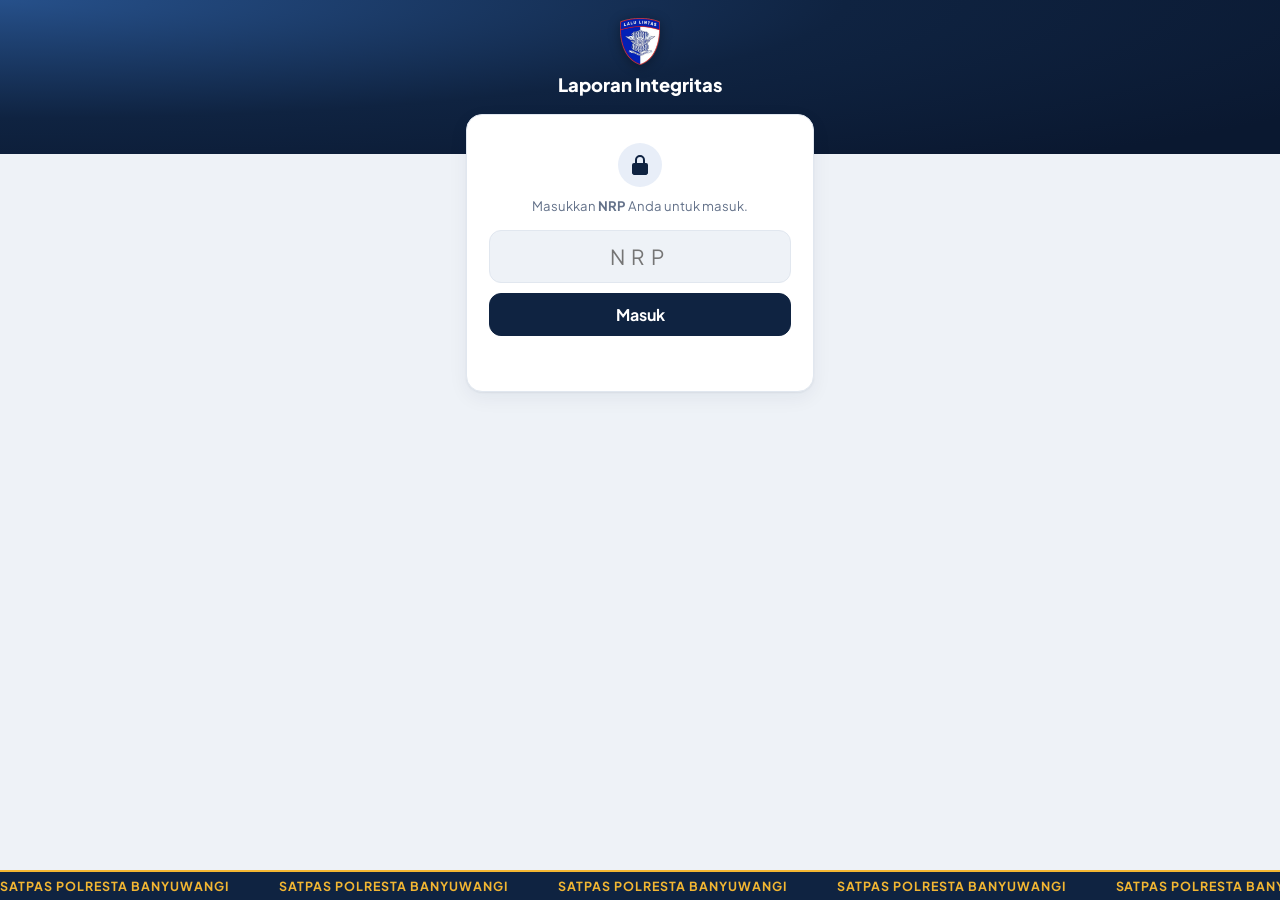
<file: web/index.html>
<!doctype html>
<html lang="id">
<head>
  <meta charset="utf-8">
  <meta name="viewport" content="width=device-width, initial-scale=1, viewport-fit=cover">
  <meta name="theme-color" content="#0f2341">
  <title>Laporan Integritas</title>
  <link rel="manifest" href="manifest.json">
  <link rel="icon" type="image/png" href="favicon.png">
  <link rel="apple-touch-icon" href="apple-touch-icon.png">
  <meta name="apple-mobile-web-app-capable" content="yes">
  <meta name="apple-mobile-web-app-title" content="Integritas">
  <link rel="preconnect" href="https://fonts.googleapis.com">
  <link rel="preconnect" href="https://fonts.gstatic.com" crossorigin>
  <link href="https://fonts.googleapis.com/css2?family=Plus+Jakarta+Sans:wght@400;500;600;700;800&display=swap" rel="stylesheet">
  <link rel="stylesheet" href="style.css">
</head>
<body>
  <header class="hero">
    <div class="hero-inner">
      <div class="brand">
        <img class="emblem" src="logo.png" alt="Logo Lalu Lintas">
        <div>
          <h1>Laporan Integritas</h1>
        </div>
      </div>
      <div id="installBar" class="install" hidden>
        <img src="icon-192.png" alt="">
        <div class="install-text">
          <b>Pasang aplikasi di HP</b>
          <span id="installHint">Buka langsung dari layar utama, tanpa browser.</span>
        </div>
        <button id="btnInstall" class="btn install-btn">Pasang</button>
        <button id="btnInstallClose" class="install-close" aria-label="Tutup">×</button>
      </div>
    </div>
  </header>

  <div id="installSheet" class="ios-sheet" hidden>
    <div class="card ios-card">
      <h2 id="sheetTitle"></h2>
      <ol id="sheetSteps"></ol>
      <p id="sheetNote" class="muted"></p>
      <button id="btnSheetOk" class="btn primary block">Mengerti</button>
    </div>
  </div>

  <section id="login" class="login" hidden>
    <div class="card login-card">
      <svg class="lock" viewBox="0 0 24 24" aria-hidden="true"><path d="M7 10V7a5 5 0 0 1 10 0v3h1a2 2 0 0 1 2 2v8a2 2 0 0 1-2 2H6a2 2 0 0 1-2-2v-8a2 2 0 0 1 2-2zm2 0h6V7a3 3 0 0 0-6 0z" fill="currentColor"/></svg>
      <p class="muted">Masukkan <b>NRP</b> Anda untuk masuk.</p>
      <input id="pin" type="password" inputmode="numeric" autocomplete="off" placeholder="NRP">
      <button id="btnLogin" class="btn primary block">Masuk</button>
      <p id="loginMsg" class="msg"></p>
    </div>
  </section>

  <main id="app" hidden>
    <div class="mode" id="mode">
      <button data-m="lapor" id="btnModeLapor">Lapor CW</button>
      <button data-m="ceklok" id="btnModeCeklok" hidden>Ceklok Satpas</button>
      <button data-m="nilai" id="btnModeNilai">Nilai Saya</button>
      <button data-m="rekapInt" id="btnModeRekapInt" hidden>Rekap Integritas</button>
      <button data-m="pembinaan" id="btnModePembinaan" hidden>Pembinaan</button>
      <button data-m="pantauan" id="btnModePantauan" hidden>Pantauan</button>
      <button data-m="rekap" id="btnModeRekap" hidden>Rekap Admin</button>
      <button data-m="adminMasuk" id="btnModeAdminMasuk" hidden>Admin</button>
    </div>

    <div id="laporView" hidden></div>
    <div id="ceklokView" hidden></div>
    <div id="nilaiView" hidden></div>
    <div id="rekapIntView" hidden></div>
    <div id="pembinaanView" hidden></div>
    <div id="pantauanView" hidden></div>
    <div id="adminMasukView" hidden></div>

    <div id="rekapView" hidden>
    <section class="card">
      <div class="date-row">
        <button class="icon-btn" id="prevDay" aria-label="Hari sebelumnya">‹</button>
        <div class="date-mid">
          <b id="dateLabel">Memuat…</b>
          <select id="day" aria-label="Pilih tanggal"></select>
        </div>
        <button class="icon-btn" id="nextDay" aria-label="Hari berikutnya">›</button>
      </div>
      <div class="top">
        <div class="h"><b id="sumH">0</b><span>Hadir</span></div>
        <div class="t"><b id="sumT">0</b><span>Tidak hadir</span></div>
        <div class="k"><b id="sumK">0</b><span>Belum diisi</span></div>
      </div>
      <div class="top-foot">
        <span id="progress" class="muted"></span>
        <span><button id="btnReload" class="link muted-link">⟳ Muat ulang</button> · <button id="btnLogout" class="link muted-link">Keluar</button></span>
      </div>
    </section>

    <div id="simpulList"></div>

    <section class="card wa">
      <h2>Teks Laporan WhatsApp</h2>
      <label class="opt"><input type="checkbox" id="onlyTH"> Ringkas: hanya tulis yang tidak hadir / ada catatan</label>
      <textarea id="waText" rows="14" readonly></textarea>
      <div class="actions">
        <button class="btn" id="btnCopy">Salin teks</button>
        <a class="btn wa-btn" id="btnWa" target="_blank" rel="noopener">Kirim ke WhatsApp</a>
      </div>
    </section>
    </div>
  </main>

  <footer id="saveBar" class="savebar" hidden>
    <span id="saveInfo"></span>
    <button class="btn primary" id="btnSave">Simpan</button>
  </footer>
  <div id="toast" hidden></div>

  <!-- running text di bawah layar; isi digandakan agar geraknya menyambung tanpa jeda -->
  <div class="ticker" aria-label="Satpas Polresta Banyuwangi">
    <div class="ticker-track" aria-hidden="true">
      <span>SATPAS POLRESTA BANYUWANGI</span><span>SATPAS POLRESTA BANYUWANGI</span><span>SATPAS POLRESTA BANYUWANGI</span><span>SATPAS POLRESTA BANYUWANGI</span>
      <span>SATPAS POLRESTA BANYUWANGI</span><span>SATPAS POLRESTA BANYUWANGI</span><span>SATPAS POLRESTA BANYUWANGI</span><span>SATPAS POLRESTA BANYUWANGI</span>
    </div>
  </div>

  <script src="config.js"></script>
  <script src="app.js"></script>
</body>
</html>
</file>
<file: web/style.css>
:root {
  --bg: #eef2f7;
  --card: #ffffff;
  --text: #13213a;
  --muted: #64728a;
  --line: #e1e7ef;
  --navy: #0f2341;
  --gold: #f2b632;
  --hadir: #1f9d55;
  --hadir-bg: #e6f6ec;
  --th: #dc3545;
  --th-bg: #fdecee;
  --kosong: #8a94a3;
  --warn: #8a5a00;
  --warn-bg: #fff4dc;
  --shadow: 0 1px 2px rgba(15, 35, 65, .06), 0 6px 20px rgba(15, 35, 65, .06);
}
@media (prefers-color-scheme: dark) {
  :root {
    --bg: #0b1220;
    --card: #141d2e;
    --text: #e8edf5;
    --muted: #94a1b6;
    --line: #253149;
    --hadir-bg: #15321f;
    --th-bg: #3a1a20;
    --warn: #f2c55c;
    --warn-bg: #3a2e12;
    --shadow: 0 1px 2px rgba(0, 0, 0, .3);
  }
}
* { box-sizing: border-box; }
[hidden] { display: none !important; }
html { -webkit-text-size-adjust: 100%; }
body {
  margin: 0;
  background: var(--bg);
  color: var(--text);
  padding-bottom: 120px;   /* bar simpan + running text */
  font-family: "Plus Jakarta Sans", system-ui, -apple-system, "Segoe UI", Roboto, sans-serif;
}
button, input, select, textarea { font: inherit; color: inherit; }
.muted { color: var(--muted); font-size: .82rem; }

/* ---------- Header ---------- */
.hero {
  background: radial-gradient(120% 140% at 0% 0%, #26508a 0%, var(--navy) 55%, #0a1830 100%);
  color: #fff;
  padding: 18px 16px 58px;
  padding-top: max(18px, env(safe-area-inset-top));
}
.hero-inner { max-width: 760px; margin: 0 auto; }
.brand { display: flex; flex-direction: column; gap: 8px; align-items: center; text-align: center; }
.emblem { width: 40px; height: 47px; flex: none; object-fit: contain; filter: drop-shadow(0 2px 6px rgba(0,0,0,.35)); }
.brand h1 { margin: 0; font-size: 1.15rem; font-weight: 800; }
.brand p { margin: 2px 0 0; font-size: .8rem; color: #c4d2e8; }

/* ---------- Ajakan pasang aplikasi ---------- */
.install {
  display: flex; align-items: center; gap: 10px; margin-top: 14px;
  background: rgba(255,255,255,.12); border: 1px solid rgba(255,255,255,.2);
  border-radius: 14px; padding: 10px 10px 10px 12px;
}
.install img { width: 36px; height: 36px; border-radius: 9px; flex: none; background: #fff; }
.install-text { flex: 1; min-width: 0; display: grid; }
.install-text b { font-size: .9rem; }
.install-text span { font-size: .75rem; color: #c4d2e8; }
.btn.install-btn { background: var(--gold); border-color: var(--gold); color: var(--navy); padding: 8px 14px; flex: none; }
.install-close { background: none; border: 0; color: #c4d2e8; font-size: 1.3rem; cursor: pointer; padding: 0 4px; flex: none; }
.ios-sheet {
  position: fixed; inset: 0; z-index: 20; background: rgba(5, 12, 25, .55);
  display: flex; align-items: flex-end; justify-content: center; padding: 16px;
}
.ios-card { width: 100%; max-width: 420px; margin: 0; }
.ios-card h2 { margin: 0 0 8px; font-size: 1.05rem; }
.ios-card ol { margin: 0 0 8px; padding-left: 20px; line-height: 1.7; font-size: .9rem; }
.ios-share { display: inline-block; border: 1px solid var(--line); border-radius: 6px; padding: 0 5px; }

main { max-width: 760px; margin: -42px auto 0; padding: 0 16px; }
/* tampilan admin di PC: Rekap Admin / Rekap Integritas melebar, simpul berjajar dua kolom */
@media (min-width: 900px) {
  main.lebar { max-width: 1080px; }
  main.lebar #simpulList { display: grid; grid-template-columns: repeat(2, minmax(0, 1fr)); gap: 0 14px; align-items: start; }
  main.lebar .mode button { flex: 0 1 auto; padding: 9px 18px; }
}
.card { background: var(--card); border: 1px solid var(--line); border-radius: 16px; box-shadow: var(--shadow); padding: 14px; margin-bottom: 14px; }

/* ---------- Login ---------- */
.login { max-width: 380px; margin: -40px auto 0; padding: 0 16px; }
.login-card { text-align: center; padding: 28px 22px; display: grid; gap: 10px; }
.login-card h2 { margin: 0; }
.login-card .muted { margin: 0 0 6px; }
.lock { width: 44px; height: 44px; margin: 0 auto; color: var(--navy); background: #e8eef8; border-radius: 50%; padding: 10px; }
.login-card input { text-align: center; font-size: 1.3rem; letter-spacing: .3em; padding: 12px; border-radius: 12px; border: 1px solid var(--line); background: var(--bg); }
.msg { color: var(--th); min-height: 1.2em; margin: 0; font-size: .9rem; }

/* ---------- Tombol ---------- */
.btn {
  border: 1px solid var(--line); background: var(--card); border-radius: 12px;
  padding: 10px 14px; font-weight: 700; cursor: pointer; text-align: center; text-decoration: none; color: var(--text);
}
.btn.primary { background: var(--navy); border-color: var(--navy); color: #fff; }
.btn.block { width: 100%; }
.btn:disabled { opacity: .55; cursor: default; }
.link { background: none; border: 0; color: var(--hadir); font-weight: 700; font-size: .82rem; cursor: pointer; padding: 4px 0; }
.link.muted-link { color: var(--muted); font-weight: 600; }
.icon-btn {
  width: 38px; height: 38px; flex: none; border-radius: 10px; border: 1px solid var(--line);
  background: var(--bg); font-size: 1.3rem; cursor: pointer; line-height: 1;
}
.icon-btn:disabled { opacity: .35; cursor: default; }

/* ---------- Ringkasan ---------- */
.date-row { display: flex; align-items: center; gap: 8px; margin-bottom: 12px; }
.date-mid { flex: 1; text-align: center; position: relative; }
.date-mid b { display: block; font-size: .98rem; }
.date-mid select { position: absolute; inset: 0; opacity: 0; cursor: pointer; width: 100%; }
.top { display: grid; grid-template-columns: repeat(3, 1fr); gap: 8px; text-align: center; }
.top div { padding: 8px 4px; border-radius: 12px; background: var(--bg); }
.top b { display: block; font-size: 1.5rem; line-height: 1.1; }
.top span { font-size: .75rem; color: var(--muted); }
.top .h b { color: var(--hadir); }
.top .t b { color: var(--th); }
.top .k b { color: var(--kosong); }
.top-foot { display: flex; justify-content: space-between; align-items: center; margin-top: 8px; }

/* ---------- Kartu simpul ---------- */
.simpul-head { display: flex; align-items: center; gap: 10px; cursor: pointer; user-select: none; }
.simpul-head h2 { margin: 0; font-size: 1rem; flex: 1; }
.count { font-size: .8rem; color: var(--muted); white-space: nowrap; }
.chev { transition: transform .2s; color: var(--muted); }
.simpul.closed .chev { transform: rotate(-90deg); }
.simpul.closed .body { display: none; }
.bar { display: flex; height: 6px; border-radius: 99px; overflow: hidden; background: var(--line); margin: 10px 0 4px; }
.bar i { display: block; }
.simpul-tools { display: flex; justify-content: space-between; align-items: center; margin: 8px 0 4px; }

.person { border-top: 1px solid var(--line); padding: 10px 0; }
.person.dirty { box-shadow: inset 3px 0 0 var(--gold); padding-left: 8px; }
.person.need { background: var(--th-bg); box-shadow: inset 3px 0 0 var(--th); border-radius: 10px; }
.person .line { display: flex; gap: 10px; align-items: center; }
.person .info { flex: 1; min-width: 0; }
.person .name { font-weight: 700; font-size: .92rem; }
.person .loc { font-size: .78rem; color: var(--muted); white-space: nowrap; overflow: hidden; text-overflow: ellipsis; }
.seg { display: flex; border: 1px solid var(--line); border-radius: 10px; overflow: hidden; flex: none; }
.seg button { border: 0; background: var(--card); padding: 8px 10px; font-size: .8rem; font-weight: 700; cursor: pointer; color: var(--muted); }
.seg button + button { border-left: 1px solid var(--line); }
.seg button.on.h { background: var(--hadir); color: #fff; }
.seg button.on.t { background: var(--th); color: #fff; }
.note { margin-top: 8px; }
.chips { display: flex; flex-wrap: wrap; gap: 6px; margin-bottom: 6px; }
.chips button {
  border: 1px solid var(--line); background: var(--bg); border-radius: 999px; padding: 4px 10px;
  font-size: .75rem; cursor: pointer;
}
.chips button.on { border-color: var(--th); background: var(--th-bg); color: var(--th); font-weight: 700; }
.chips.need button { border-color: var(--th); }
.need-msg { font-size: .75rem; color: var(--th); font-weight: 600; margin: 0 0 6px; }
.note input { width: 100%; border: 1px solid var(--line); background: var(--bg); border-radius: 10px; padding: 8px 10px; font-size: .85rem; }
.add-note { background: none; border: 0; color: var(--muted); font-size: .75rem; cursor: pointer; padding: 4px 0 0; }
.empty { text-align: center; color: var(--muted); padding: 24px 0; }

/* ---------- Laporan WhatsApp ---------- */
.wa h2 { margin: 0 0 4px; font-size: 1rem; }
.opt { display: flex; gap: 8px; align-items: center; font-size: .82rem; color: var(--muted); margin: 6px 0 8px; }
textarea {
  width: 100%; border: 1px solid var(--line); background: var(--bg); border-radius: 12px; padding: 10px;
  font-family: ui-monospace, Consolas, monospace; font-size: .8rem; resize: vertical;
}
.actions { display: flex; gap: 8px; margin-top: 8px; }
.actions .btn { flex: 1; }
.btn.wa-btn { background: #25d366; border-color: #25d366; color: #fff; }

/* ---------- Bar simpan ---------- */
.savebar {
  position: fixed; left: 0; right: 0; bottom: 0; background: var(--card); border-top: 1px solid var(--line);
  padding: 10px 16px; padding-bottom: max(10px, env(safe-area-inset-bottom));
  display: flex; gap: 10px; align-items: center; justify-content: center;
}
.savebar span { font-size: .82rem; color: var(--muted); }
.savebar .btn { padding: 10px 22px; }
/* bar simpan di atas running text */
.savebar { bottom: calc(30px + env(safe-area-inset-bottom)); padding-bottom: 10px; z-index: 6; }
#toast {
  position: fixed; bottom: 110px; left: 50%; transform: translateX(-50%); background: var(--navy); color: #fff;
  padding: 10px 16px; border-radius: 10px; font-size: .85rem; max-width: 90vw; text-align: center; z-index: 10;
}

/* ---------- Running text (footer) ---------- */
.ticker {
  position: fixed; left: 0; right: 0; bottom: 0; z-index: 5; overflow: hidden;
  height: calc(30px + env(safe-area-inset-bottom)); padding-bottom: env(safe-area-inset-bottom);
  background: var(--navy); border-top: 2px solid var(--gold);
}
.ticker-track { display: flex; width: max-content; height: 28px; align-items: center; animation: ticker 40s linear infinite; }
.ticker-track span { color: var(--gold); font-size: .78rem; font-weight: 700; letter-spacing: .08em; white-space: nowrap; padding-right: 4em; }
@keyframes ticker { from { transform: translateX(0); } to { transform: translateX(-50%); } }
@media (prefers-reduced-motion: reduce) {
  .ticker-track { animation: none; width: 100%; justify-content: center; }
  .ticker-track span:not(:first-child) { display: none; }
}

/* ---------- Pilihan mode ---------- */
.mode {
  display: flex; gap: 6px; background: var(--card); border: 1px solid var(--line); border-radius: 14px;
  padding: 5px; margin-bottom: 14px; box-shadow: var(--shadow);
}
.mode button { flex: 1; border: 0; background: none; border-radius: 10px; padding: 9px; font-weight: 700; cursor: pointer; color: var(--muted); }
.mode button.on { background: var(--navy); color: #fff; }
@media (prefers-color-scheme: dark) { .mode button.on { background: #26508a; } }

/* ---------- Lapor CW ---------- */
h2.t { margin: 0 0 4px; font-size: 1.05rem; }
.sub { margin: 0 0 12px; color: var(--muted); font-size: .85rem; }
.search { width: 100%; border: 1px solid var(--line); background: var(--bg); border-radius: 12px; padding: 11px 12px; margin-bottom: 8px; }
.pick {
  display: flex; width: 100%; text-align: left; gap: 10px; align-items: center; border: 0; border-top: 1px solid var(--line);
  background: none; padding: 11px 2px; cursor: pointer;
}
.pick b { display: block; font-size: .92rem; }
.pick span { font-size: .78rem; color: var(--muted); }
.pick .go { margin-left: auto; color: var(--muted); }
.grp { font-size: .75rem; font-weight: 800; letter-spacing: .05em; color: var(--muted); margin: 12px 0 2px; }
.who { display: flex; justify-content: space-between; align-items: flex-start; gap: 10px; }
.who b { font-size: 1.05rem; }
.who .loc { color: var(--muted); font-size: .85rem; margin-top: 2px; }
.step { border-top: 1px solid var(--line); padding-top: 12px; margin-top: 12px; }
.step h3 { margin: 0 0 8px; font-size: .9rem; display: flex; justify-content: space-between; align-items: center; }
.step h3 small { font-weight: 600; color: var(--muted); font-size: .75rem; }
.gps { border-radius: 12px; padding: 10px 12px; font-size: .85rem; background: var(--bg); }
.gps.ok { background: var(--hadir-bg); color: var(--hadir); }
.gps.far { background: var(--warn-bg); color: var(--warn); }
.gps.out { background: var(--th-bg); color: var(--th); }
.btn.big:disabled { opacity: .45; }
.gps b { display: block; font-size: .95rem; }
.gps a { color: inherit; }
.mini { display: flex; gap: 6px; margin-top: 6px; flex-wrap: wrap; }
.mini button { font-size: .75rem; border: 1px solid var(--line); background: none; border-radius: 8px; padding: 5px 9px; cursor: pointer; color: var(--muted); }
.note-in { width: 100%; border: 1px solid var(--line); background: var(--bg); border-radius: 10px; padding: 9px 10px; }
.big { width: 100%; margin-top: 14px; padding: 14px; font-size: 1rem; }
.btn.big.h { background: var(--hadir); border-color: var(--hadir); color: #fff; }
.btn.big.t { background: var(--th); border-color: var(--th); color: #fff; }
.btn.big.w { background: #d97706; border-color: #d97706; color: #fff; }
.btn.tinggal { width: 100%; margin-top: 4px; background: var(--warn-bg); border-color: #f0c674; color: var(--warn); font-size: .88rem; }
.switch { text-align: center; margin-top: 10px; }
.done { text-align: center; padding: 26px 16px; }
.done .ic {
  width: 64px; height: 64px; border-radius: 50%; display: grid; place-items: center; margin: 0 auto 10px;
  font-size: 2rem; background: var(--hadir-bg); color: var(--hadir);
}
.done.t .ic { background: var(--th-bg); color: var(--th); }
.done.w .ic { background: var(--warn-bg); color: var(--warn); }

/* ---------- Foto langsung dari kamera ---------- */
.btn.cam { width: 100%; padding: 12px; background: var(--navy); border-color: var(--navy); color: #fff; }
.foto-ok img { display: block; width: 100%; border-radius: 10px; border: 1px solid var(--line); }
.kamera { position: fixed; inset: 0; z-index: 50; background: #000; display: flex; flex-direction: column; }
.kamera video { flex: 1; min-height: 0; width: 100%; object-fit: contain; background: #000; }
.foto-tip { margin: 0 0 8px; font-size: .8rem; color: var(--muted); }
.kamera-tip {
  padding: calc(10px + env(safe-area-inset-top)) 16px 10px; background: #000; color: #fff;
  font-size: .85rem; font-weight: 600; text-align: center;
}
.kamera .wm {
  position: absolute; left: 0; right: 0; bottom: 76px; padding: 8px 12px;
  background: rgba(0, 0, 0, .62); color: #fff; font-size: .75rem; line-height: 1.4;
}
.kamera-bar { display: flex; gap: 10px; padding: 12px 16px calc(12px + env(safe-area-inset-bottom)); background: #000; }
.kamera-bar .btn { flex: 1; }
.kamera-bar .btn.h { flex: 2; background: var(--hadir); border-color: var(--hadir); color: #fff; }
/* kamera depan: pratinjau dicerminkan seperti kaca; foto yang disimpan tidak dicerminkan */
.kamera.depan video { transform: scaleX(-1); }
/* ---------- Nilai Saya ---------- */
.nilai h3 { margin: 16px 0 8px; font-size: .9rem; }
.seg { display: flex; gap: 4px; margin: 12px 0 14px; padding: 4px; background: var(--bg); border: 1px solid var(--line); border-radius: 10px; }
.seg button { flex: 1; border: 0; background: transparent; padding: 8px 4px; border-radius: 8px; font: inherit; font-weight: 600; color: var(--muted); cursor: pointer; }
.seg button.on { background: var(--card); color: var(--text); box-shadow: var(--shadow); }
.skor-box { display: flex; align-items: center; gap: 16px; }
.ring { --c: var(--navy); flex: 0 0 auto; width: 112px; height: 112px; border-radius: 50%; display: flex; flex-direction: column;
  align-items: center; justify-content: center; position: relative;
  background: conic-gradient(var(--c) calc(var(--p) * 1%), var(--line) 0); }
.ring::before { content: ''; position: absolute; inset: 10px; border-radius: 50%; background: var(--card); }
.ring b, .ring small { position: relative; }
.ring b { font-size: 1.7rem; line-height: 1; color: var(--c); }
.ring small { font-size: .7rem; color: var(--muted); margin-top: 2px; }
.ring.sb { --c: #1f9d55; } .ring.b { --c: #5aa832; } .ring.c { --c: #d49a12; } .ring.k { --c: #dc3545; }
.skor-ket { min-width: 0; }
.pred { display: inline-block; padding: 4px 12px; border-radius: 999px; font-weight: 700; font-size: .95rem; }
.pred.sb { background: #c8ecd4; color: #14532d; } .pred.b { background: #e3f4d7; color: #2f5d16; }
.pred.c { background: #fdf0c4; color: #7a5a00; } .pred.k { background: #f8d3d0; color: #8b1e14; }
.rank { margin: 8px 0 4px; font-size: .95rem; }
.rank b { font-size: 1.15rem; color: var(--text); }
.motivasi { margin: 14px 0 0; padding: 10px 12px; background: var(--bg); border: 1px solid var(--line); border-radius: 10px; font-weight: 600; }
.unsur-bar { display: grid; grid-template-columns: 1fr auto; gap: 3px 8px; margin: 10px 0; font-size: .85rem; }
.unsur-bar b { text-align: right; }
.unsur-bar i { grid-column: 1 / -1; display: block; height: 8px; background: var(--line); border-radius: 99px; overflow: hidden; }
.unsur-bar em { display: block; height: 100%; border-radius: 99px; }
.unsur-bar em.sb { background: #1f9d55; } .unsur-bar em.b { background: #5aa832; } .unsur-bar em.c { background: #d49a12; } .unsur-bar em.k { background: #dc3545; }
.cat-nilai { margin: 0; padding-left: 18px; font-size: .85rem; line-height: 1.5; }
.ok-nilai { color: var(--hadir); font-weight: 600; }
.foot-nilai { margin: 14px 0 0; font-size: .75rem; color: var(--muted); }
.chips-hari { display: flex; flex-wrap: wrap; gap: 6px; margin: 8px 0 0; }
.chips-hari .lv { display: inline-flex; flex-direction: column; padding: 5px 9px; border-radius: 8px; font-size: .8rem; font-weight: 600; line-height: 1.25; }
.chips-hari .lv small { font-size: .65rem; font-weight: 600; opacity: .75; }
.lv.ok { background: var(--hadir-bg); color: var(--hadir); } .lv.warn { background: var(--warn-bg); color: var(--warn); }
.lv.bad { background: var(--th-bg); color: var(--th); } .lv.na { background: var(--bg); color: var(--muted); border: 1px solid var(--line); }
.seg2 { margin-top: 0; }
.sebaran { display: flex; height: 12px; border-radius: 99px; overflow: hidden; margin: 14px 0 6px; background: var(--line); }
.sebaran i, .sebaran-ket i { display: block; }
.sebaran i.sb, .sebaran-ket i.sb { background: #1f9d55; } .sebaran i.b, .sebaran-ket i.b { background: #5aa832; }
.sebaran i.c, .sebaran-ket i.c { background: #d49a12; } .sebaran i.k, .sebaran-ket i.k { background: #dc3545; }
.sebaran-ket { display: flex; flex-wrap: wrap; gap: 4px 12px; font-size: .78rem; color: var(--muted); }
.sebaran-ket span { display: inline-flex; align-items: center; gap: 5px; }
.sebaran-ket i { width: 9px; height: 9px; border-radius: 3px; }
.sebaran-ket b { color: var(--text); }
.rk-cari { margin-top: 14px; }
.rk-row { border: 1px solid var(--line); border-radius: 12px; padding: 10px 12px; margin: 8px 0; cursor: pointer; }
.rk-row.buka { border-color: var(--muted); }
.rk-top { display: flex; align-items: center; gap: 10px; }
.rk-no { flex: 0 0 auto; width: 30px; height: 30px; border-radius: 50%; background: var(--bg); border: 1px solid var(--line);
  display: flex; align-items: center; justify-content: center; font-weight: 700; font-size: .85rem; }
.rk-nama { flex: 1; min-width: 0; }
.rk-nama b { display: block; font-size: .9rem; overflow: hidden; text-overflow: ellipsis; white-space: nowrap; }
.rk-nama small { color: var(--muted); font-size: .75rem; }
.rk-nama small.rk-kunci { display: block; color: var(--th); font-weight: 600; }
.rk-skor { flex: 0 0 auto; text-align: right; font-weight: 800; font-size: 1.15rem; line-height: 1.1; }
.rk-skor small { display: block; font-size: .7rem; font-weight: 700; }
.rk-skor.sb { color: #1f9d55; } .rk-skor.b { color: #5aa832; } .rk-skor.c { color: #d49a12; } .rk-skor.k { color: #dc3545; }
.pb-s { font-weight: 800; } .pb-s.sb { color: #1f9d55; } .pb-s.b { color: #5aa832; } .pb-s.c { color: #d49a12; } .pb-s.k { color: #dc3545; }
.pb-panah { color: #dc3545; font-weight: 700; }
.pt-judul { margin: 16px 0 6px; font-size: .9rem; }
.pt-row { cursor: default; padding: 8px 12px; margin: 6px 0; }
.pt-row .badge { flex: 0 0 auto; white-space: nowrap; }
.rk-isi { margin-top: 8px; border-top: 1px dashed var(--line); padding-top: 4px; }
/* pratinjau disembunyikan sampai ukuran kamera stabil (lihat bukaKamera di app.js) */
.kamera video { opacity: 0; transition: opacity .15s; }
.kamera.siap video { opacity: 1; }
.kamera .siapkan { position: absolute; left: 0; right: 0; top: 45%; text-align: center; color: #fff; font-size: .9rem; pointer-events: none; }
.kamera.siap .siapkan { display: none; }
/* daftar cek foto di atas layar kamera */
.cek-foto { list-style: none; margin: 8px auto 0; padding: 8px 10px; max-width: 420px; text-align: left; font-weight: 500;
  background: rgba(255, 200, 0, .16); border: 1px solid rgba(255, 200, 0, .55); border-radius: 8px; }
.cek-foto li { margin: 2px 0; line-height: 1.35; }
.cek-foto b { color: #ffd34d; }
.badge { display: inline-block; font-size: .68rem; font-weight: 700; padding: 2px 7px; border-radius: 999px; margin-left: 4px; vertical-align: middle; }
.badge.ok { background: var(--hadir-bg); color: var(--hadir); }
.badge.far { background: var(--warn-bg); color: var(--warn); }
.badge.th { background: var(--th-bg); color: var(--th); }
.badge.k { background: var(--bg); color: var(--muted); }
.badge.teladan { background: #fff3c4; color: #8a6100; border: 1px solid #f0c94a; }
.lapor-info { font-size: .75rem; color: var(--muted); margin-top: 2px; }
.lapor-info a { color: var(--text); font-weight: 600; }

@media (max-width: 420px) {
  .seg button { padding: 8px; font-size: .75rem; }
}

/* ---------- Form kode admin ---------- */

/* ---------- Layar HP sempit: tab & baris tidak keluar dari kotak ---------- */
main, .card, .person .info, .rk-nama, .skor-ket, .who > div { min-width: 0; }
.card, .gps, .motivasi, .cat-nilai, .lapor-info, .rk-nama small { overflow-wrap: anywhere; }
@media (max-width: 520px) {
  /* admin punya sampai 5 tab: dibungkus ke baris kedua, bukan dijejalkan dalam satu baris */
  .mode { flex-wrap: wrap; }
  .mode button { flex: 1 1 30%; min-width: 0; padding: 9px 4px; font-size: .84rem; line-height: 1.2; }
  .seg { flex-wrap: wrap; }
  .seg button { min-width: 0; }
  .person .line { flex-wrap: wrap; }
  .person .seg { flex: 1 1 100%; }
  .person .seg button { flex: 1; padding: 8px 4px; }
  .skor-box { gap: 12px; }
  .ring { width: 96px; height: 96px; }
  .rk-top { gap: 8px; }
  .rk-nama b { white-space: normal; overflow-wrap: anywhere; }
  .who { flex-wrap: wrap; }
}
</file>
